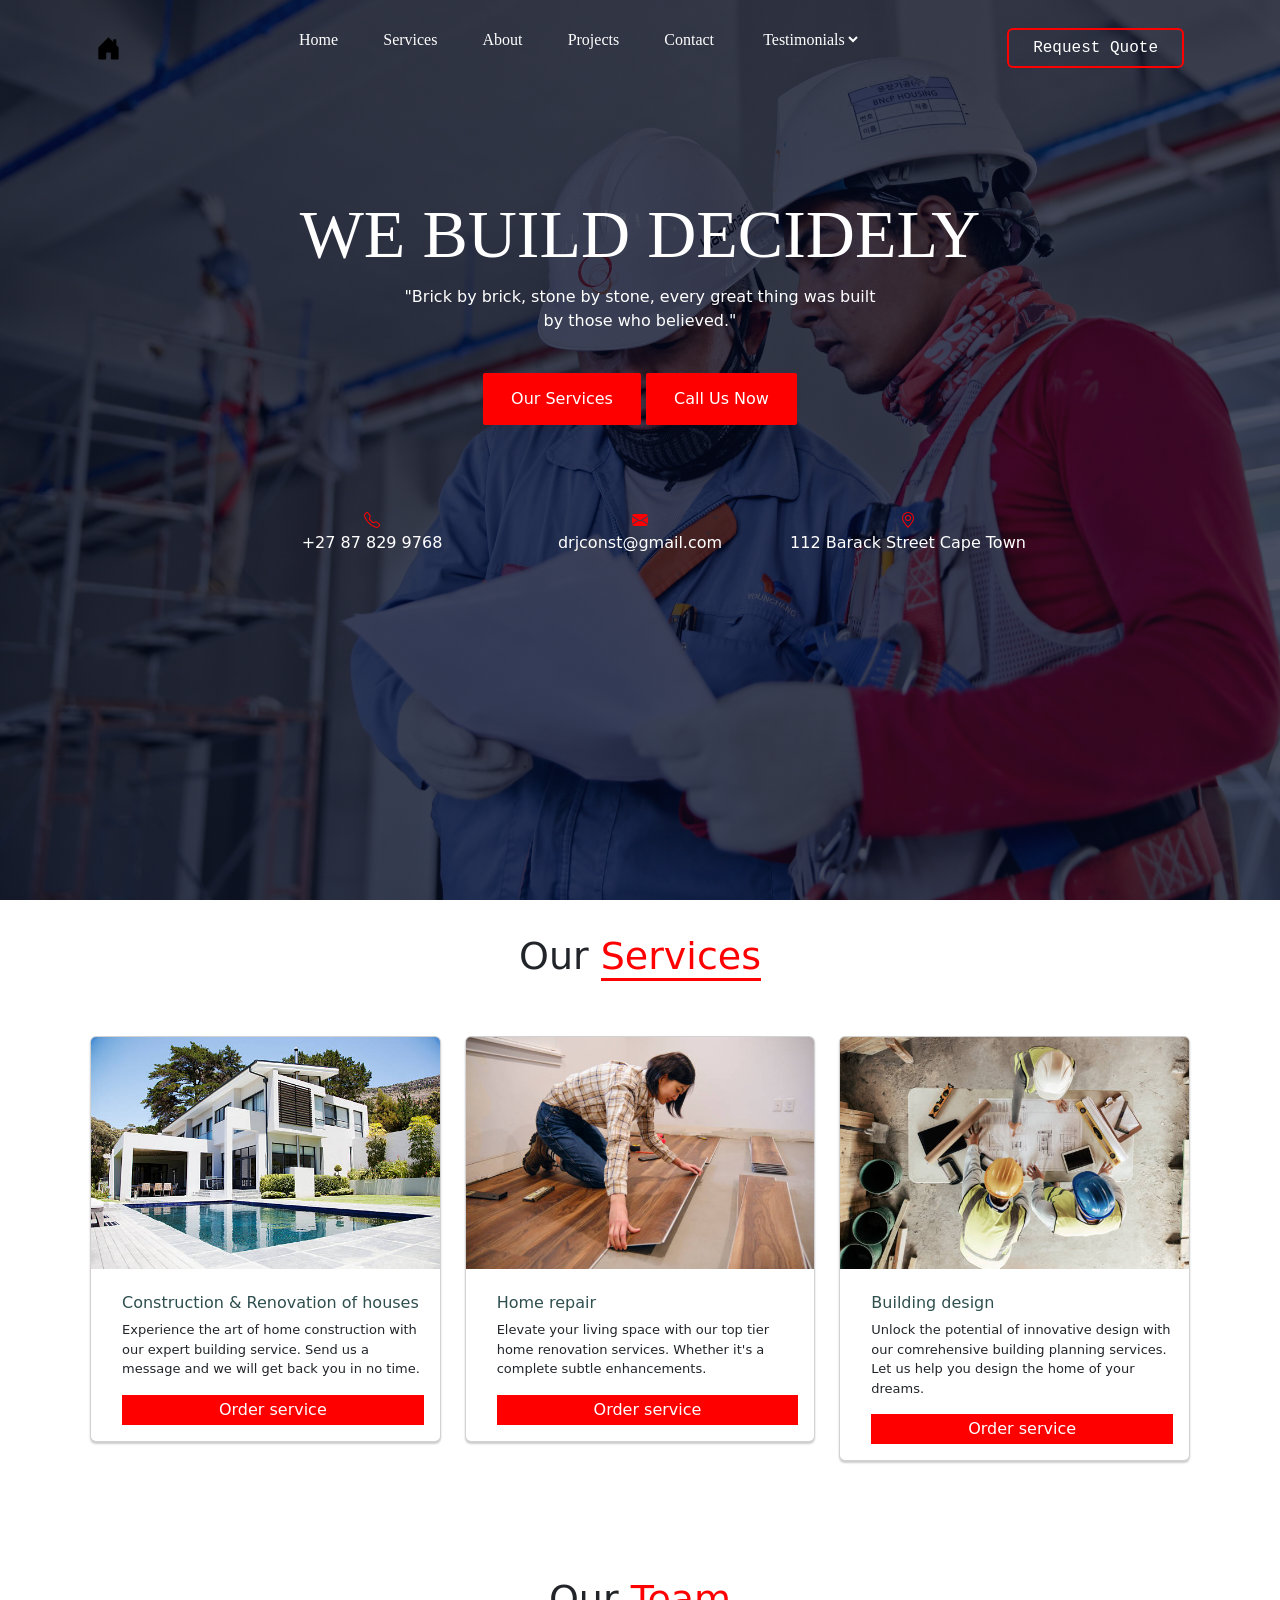
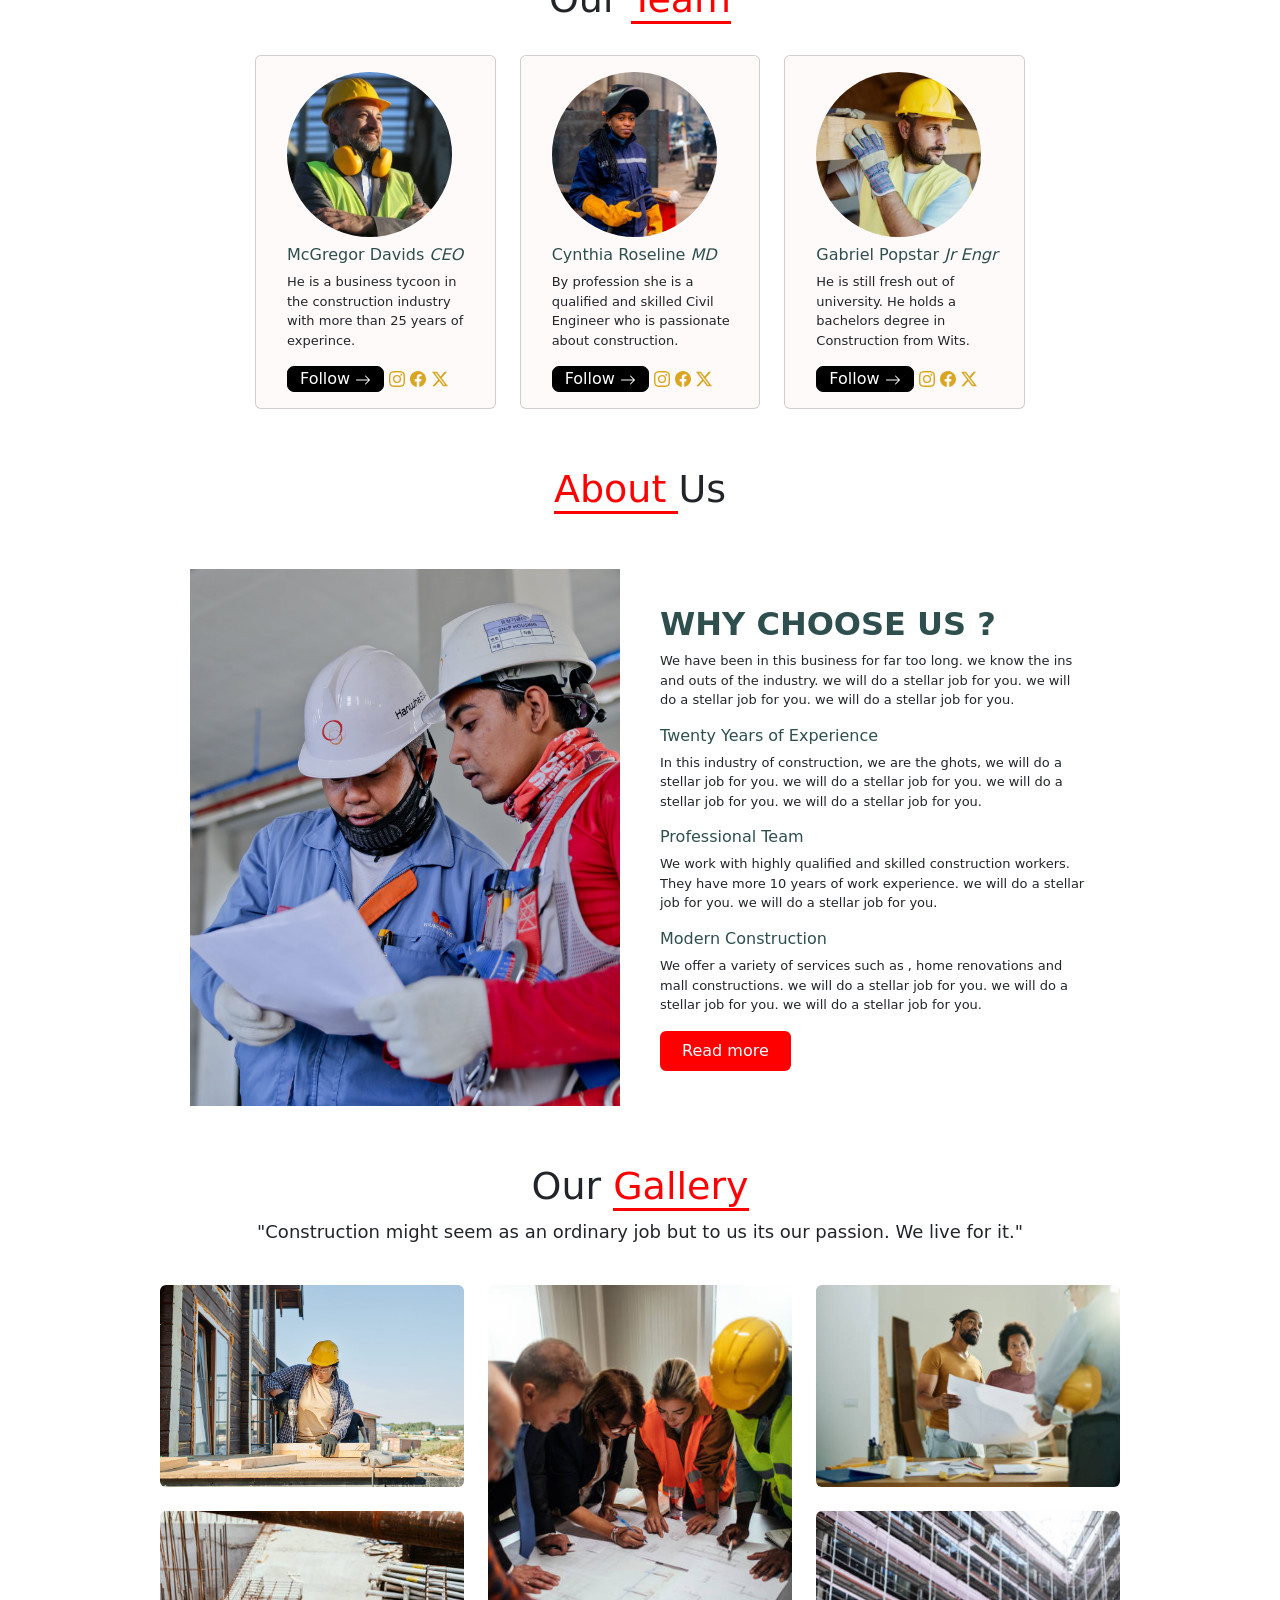
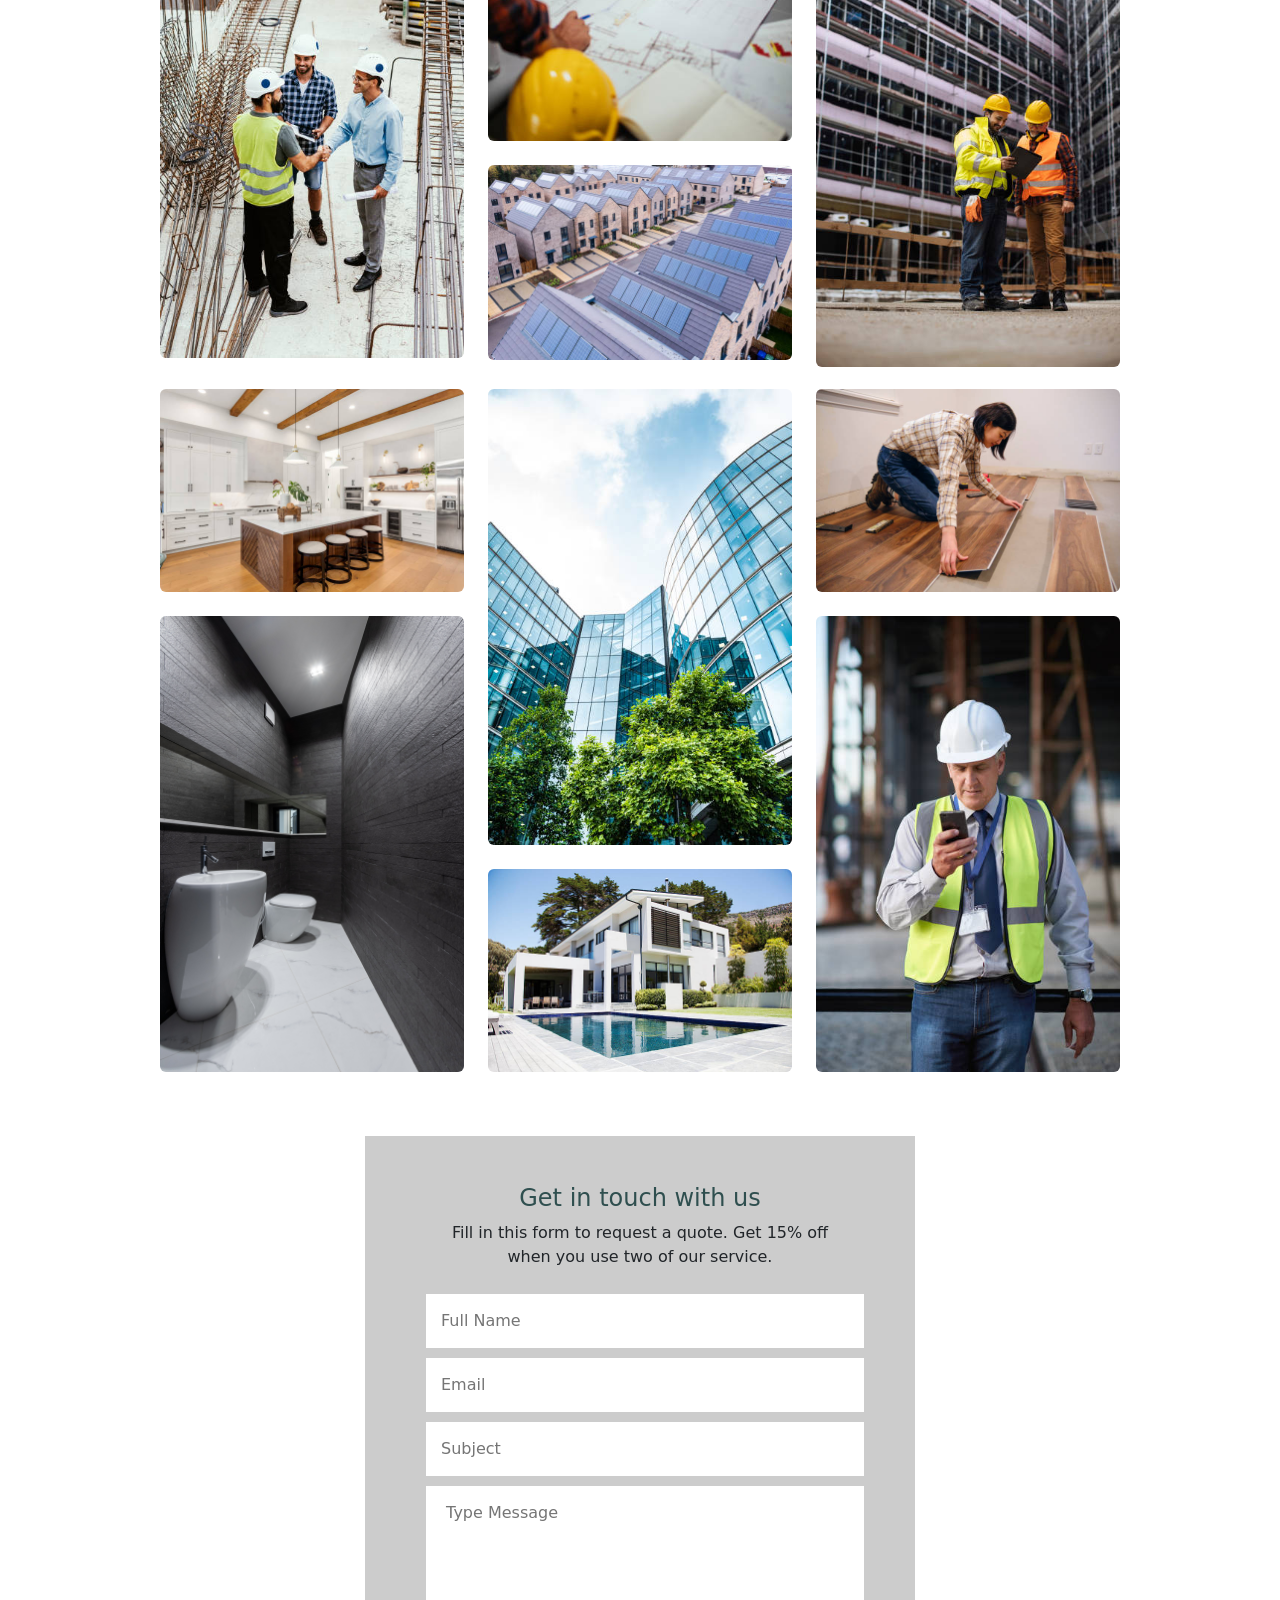
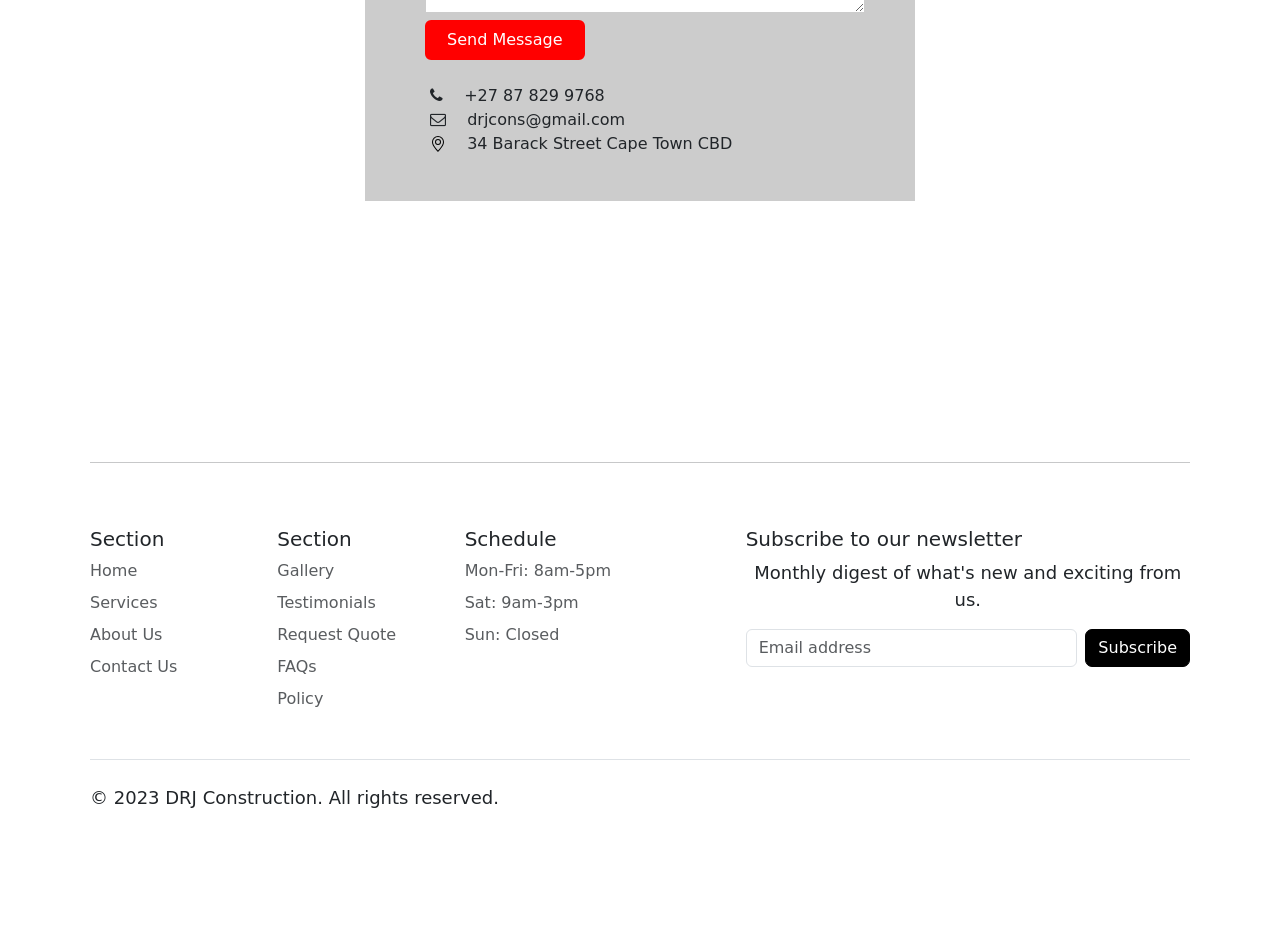
<file: index.html>
<!DOCTYPE html>
<html lang="en">
  <head>
    <meta charset="UTF-8" />
    <meta name="viewport" content="width=device-width, initial-scale=1.0" />
    <title>DRJ Construction</title>
    <link rel="stylesheet" href="https://cdn.jsdelivr.net/npm/bootstrap@5.3.0/dist/css/bootstrap.min.css">

    <link
      href="https://cdn.jsdelivr.net/npm/bootstrap@5.3.2/dist/css/bootstrap.min.css"
      rel="stylesheet"
      integrity="sha384-T3c6CoIi6uLrA9TneNEoa7RxnatzjcDSCmG1MXxSR1GAsXEV/Dwwykc2MPK8M2HN"
      crossorigin="anonymous"
    />
    <link rel="stylesheet" href="https://fonts.googleapis.com/css2?family=Material+Symbols+Outlined:opsz,wght,FILL,GRAD@24,400,0,0" />
    <link
      rel="stylesheet"
      href="https://cdnjs.cloudflare.com/ajax/libs/font-awesome/4.7.0/css/font-awesome.min.css"
    />
    <link rel="stylesheet" href="style.css" />
    
<link rel="stylesheet" href="https://fonts.googleapis.com/css2?family=Material+Symbols+Outlined:opsz,wght,FILL,GRAD@24,400,0,0" />

<link rel="preconnect" href="https://fonts.googleapis.com">
<link rel="preconnect" href="https://fonts.gstatic.com" crossorigin>
<link href="https://fonts.googleapis.com/css2?family=Inclusive+Sans:ital@1&family=Montserrat:wght@100&display=swap" rel="stylesheet">

<link rel="preconnect" href="https://fonts.googleapis.com">
<link rel="preconnect" href="https://fonts.gstatic.com" crossorigin>
<link rel="stylesheet" href="https://fonts.googleapis.com/css2?family=Material+Symbols+Outlined:opsz,wght,FILL,GRAD@24,400,0,0" />

<link rel="preconnect" href="https://fonts.googleapis.com">
<link rel="preconnect" href="https://fonts.gstatic.com" crossorigin>
<link href="https://fonts.googleapis.com/css2?family=Inclusive+Sans:ital@1&family=Montserrat:wght@100&display=swap" rel="stylesheet">

  </head>
  <body>


    <!--Hero Section Start-->
<div class="hero" id="hero">
  
    
 <div class="hero-sec">
      <!--Navbar start-->
      <div class="banner">
        <div class="navbar">
            <img src="images/house-door-fill.svg" class="logo">
            <ul>
              <li><a href="#hero">Home</a></li>
              <li><a href="#servisis">Services</a></li>
              <li><a href="#aboutt">About</a></li>
              <li><a href="ourprojects.html">Projects</a></li>
              <li><a href="#contact">Contact</a></li>

              <li><select>
                <option>Testimonials</option>
                <option>Our Team</option>
                <option>Gallery</option>
              </select></li>
            </ul>
            <button type="button" class="button">Request Quote</button>
            
        </div>
  
        
  <br><br><br><br>
  <h1>We build decidely</h1>

  <!--<h2>High Quality Guaranteed</h2>-->
  <p>
  "Brick by brick, stone by stone, every great thing was built <br>by those who believed."</p><br>
  <button type="button" class="what-we-do"><a href="#servisis">Our Services</a></button>
  <button type="button" class="quote" ><a href="#contact">Call Us Now</a></button>

  <br><br><br><br>
  <div class="container" id="contact-details"> 
    <div class="row"> 
      <div class="col align-self-start"><svg xmlns="http://www.w3.org/2000/svg" width="16" height="16" fill="currentColor" class="bi bi-telephone" viewBox="0 0 16 16"> <path d="M3.654 1.328a.678.678 0 0 0-1.015-.063L1.605 2.3c-.483.484-.661 1.169-.45 1.77a17.568 17.568 0 0 0 4.168 6.608 17.569 17.569 0 0 0 6.608 4.168c.601.211 1.286.033 1.77-.45l1.034-1.034a.678.678 0 0 0-.063-1.015l-2.307-1.794a.678.678 0 0 0-.58-.122l-2.19.547a1.745 1.745 0 0 1-1.657-.459L5.482 8.062a1.745 1.745 0 0 1-.46-1.657l.548-2.19a.678.678 0 0 0-.122-.58L3.654 1.328zM1.884.511a1.745 1.745 0 0 1 2.612.163L6.29 2.98c.329.423.445.974.315 1.494l-.547 2.19a.678.678 0 0 0 .178.643l2.457 2.457a.678.678 0 0 0 .644.178l2.189-.547a1.745 1.745 0 0 1 1.494.315l2.306 1.794c.829.645.905 1.87.163 2.611l-1.034 1.034c-.74.74-1.846 1.065-2.877.702a18.634 18.634 0 0 1-7.01-4.42 18.634 18.634 0 0 1-4.42-7.009c-.362-1.03-.037-2.137.703-2.877L1.885.511z"/> </svg>
        <br>+27 87 829 9768
      </div> 
      
      <div class="col align-self-center">
        <svg xmlns="http://www.w3.org/2000/svg" width="16" height="16" fill="currentColor" class="bi bi-envelope-fill" viewBox="0 0 16 16"> <path d="M.05 3.555A2 2 0 0 1 2 2h12a2 2 0 0 1 1.95 1.555L8 8.414.05 3.555ZM0 4.697v7.104l5.803-3.558zM6.761 8.83l-6.57 4.027A2 2 0 0 0 2 14h12a2 2 0 0 0 1.808-1.144l-6.57-4.027L8 9.586l-1.239-.757Zm3.436-.586L16 11.801V4.697l-5.803 3.546Z"/> </svg><br>
      drjconst@gmail.com
      </div> 
      <div class="col align-self-end">
        <svg xmlns="http://www.w3.org/2000/svg" width="16" height="16" fill="currentColor" class="bi bi-geo-alt" viewBox="0 0 16 16"> <path d="M12.166 8.94c-.524 1.062-1.234 2.12-1.96 3.07A31.493 31.493 0 0 1 8 14.58a31.481 31.481 0 0 1-2.206-2.57c-.726-.95-1.436-2.008-1.96-3.07C3.304 7.867 3 6.862 3 6a5 5 0 0 1 10 0c0 .862-.305 1.867-.834 2.94M8 16s6-5.686 6-10A6 6 0 0 0 2 6c0 4.314 6 10 6 10"/> <path d="M8 8a2 2 0 1 1 0-4 2 2 0 0 1 0 4m0 1a3 3 0 1 0 0-6 3 3 0 0 0 0 6"/> </svg><br>
      112 Barack Street Cape Town
      </div> 
      
    </div> 
  </div>
 </div>
 </div>
    

<!--Hero Section End-->
<!-- Inner -->
</div>
<div class="carousel-inner py-4" id="servisis">
  <!-- Single item -->
  <div class="carousel-item active">
    <div class="container">
      <h1>Our <span>Services</span></h1><br><br>
      <div class="row">
        <div class="col-lg-4">
          <div class="card" id="no-border">
            <img
              src="images/home reno.jpg"
              class="card-img-top"
              alt="Waterfall"
            />
            <div class="card-body">
              <h5 class="card-title">Construction & Renovation of houses</h5>
              <p class="card-text">
                Experience the art of home construction with our expert building service.
                Send us a message and we will get back you in no time.
              </p>
              <button type="button" class="order">Order service</button>
              
            </div>
          </div>
        </div>

        <div class="col-lg-4 d-none d-lg-block">
          <div class="card"  id="no-border">
            <img
              src="images/repair.jpg"
              class="card-img-top"
              alt="Sunset Over the Sea"
            />
            <div class="card-body">
              <h5 class="card-title">Home repair</h5>
              <p class="card-text">
                Elevate your living space with our top tier home renovation services. Whether it's a complete subtle enhancements.
              </p>
              <button type="button" class="order">Order service</button>
            </div>
          </div>
        </div>

        <div class="col-lg-4 d-none d-lg-block">
          <div class="card"  id="no-border">
            <img
              src="images/design.jpg"
              class="card-img-top"
              alt="Sunset over the Sea"
            />
            <div class="card-body">
              <h5 class="card-title">Building design</h5>
              <p class="card-text">
                Unlock the potential of innovative design with our comrehensive building planning services. 
                Let us help you design the home of your dreams.
              </p>
              <button type="button" class="order">Order service</button>
            </div>
          </div>
        </div>
      </div>
    </div>
  </div>

<!-- Inner -->
</div><br><br><br>
<!-- Carousel wrapper -->

    <!--The Company Founders Section Start-->

<section class="founders">
   <div class="wrapper">
    <div class="container">
        <h1>Our <span>Team</span></h1><br>
    <div class="row">
        <div class="col-md-4">
            <div class="card" id="card">
            <div class="card-body">
                <img src="images/McGregor1.jpg" >
                <h5 class="card-title">McGregor Davids <i>CEO</i></h5>
                <p>He is a business tycoon in the construction industry with more than 25 years of experince.</p>
                <button class="btn btn-primary add-to-cart-btn">Follow <svg xmlns="http://www.w3.org/2000/svg" width="16" height="16" fill="currentColor" class="bi bi-arrow-right" viewBox="0 0 16 16"> <path fill-rule="evenodd" d="M1 8a.5.5 0 0 1 .5-.5h11.793l-3.147-3.146a.5.5 0 0 1 .708-.708l4 4a.5.5 0 0 1 0 .708l-4 4a.5.5 0 0 1-.708-.708L13.293 8.5H1.5A.5.5 0 0 1 1 8"/> </svg></button>
                <svg xmlns="http://www.w3.org/2000/svg" width="16" height="16" fill="currentColor" class="bi bi-instagram" viewBox="0 0 16 16"> <path d="M8 0C5.829 0 5.556.01 4.703.048 3.85.088 3.269.222 2.76.42a3.917 3.917 0 0 0-1.417.923A3.927 3.927 0 0 0 .42 2.76C.222 3.268.087 3.85.048 4.7.01 5.555 0 5.827 0 8.001c0 2.172.01 2.444.048 3.297.04.852.174 1.433.372 1.942.205.526.478.972.923 1.417.444.445.89.719 1.416.923.51.198 1.09.333 1.942.372C5.555 15.99 5.827 16 8 16s2.444-.01 3.298-.048c.851-.04 1.434-.174 1.943-.372a3.916 3.916 0 0 0 1.416-.923c.445-.445.718-.891.923-1.417.197-.509.332-1.09.372-1.942C15.99 10.445 16 10.173 16 8s-.01-2.445-.048-3.299c-.04-.851-.175-1.433-.372-1.941a3.926 3.926 0 0 0-.923-1.417A3.911 3.911 0 0 0 13.24.42c-.51-.198-1.092-.333-1.943-.372C10.443.01 10.172 0 7.998 0h.003zm-.717 1.442h.718c2.136 0 2.389.007 3.232.046.78.035 1.204.166 1.486.275.373.145.64.319.92.599.28.28.453.546.598.92.11.281.24.705.275 1.485.039.843.047 1.096.047 3.231s-.008 2.389-.047 3.232c-.035.78-.166 1.203-.275 1.485a2.47 2.47 0 0 1-.599.919c-.28.28-.546.453-.92.598-.28.11-.704.24-1.485.276-.843.038-1.096.047-3.232.047s-2.39-.009-3.233-.047c-.78-.036-1.203-.166-1.485-.276a2.478 2.478 0 0 1-.92-.598 2.48 2.48 0 0 1-.6-.92c-.109-.281-.24-.705-.275-1.485-.038-.843-.046-1.096-.046-3.233 0-2.136.008-2.388.046-3.231.036-.78.166-1.204.276-1.486.145-.373.319-.64.599-.92.28-.28.546-.453.92-.598.282-.11.705-.24 1.485-.276.738-.034 1.024-.044 2.515-.045v.002zm4.988 1.328a.96.96 0 1 0 0 1.92.96.96 0 0 0 0-1.92zm-4.27 1.122a4.109 4.109 0 1 0 0 8.217 4.109 4.109 0 0 0 0-8.217zm0 1.441a2.667 2.667 0 1 1 0 5.334 2.667 2.667 0 0 1 0-5.334"/> </svg>
                <svg xmlns="http://www.w3.org/2000/svg" width="16" height="16" fill="currentColor" class="bi bi-facebook" viewBox="0 0 16 16"> <path d="M16 8.049c0-4.446-3.582-8.05-8-8.05C3.58 0-.002 3.603-.002 8.05c0 4.017 2.926 7.347 6.75 7.951v-5.625h-2.03V8.05H6.75V6.275c0-2.017 1.195-3.131 3.022-3.131.876 0 1.791.157 1.791.157v1.98h-1.009c-.993 0-1.303.621-1.303 1.258v1.51h2.218l-.354 2.326H9.25V16c3.824-.604 6.75-3.934 6.75-7.951"/> </svg>
                <svg xmlns="http://www.w3.org/2000/svg" width="16" height="16" fill="currentColor" class="bi bi-twitter-x" viewBox="0 0 16 16"> <path d="M12.6.75h2.454l-5.36 6.142L16 15.25h-4.937l-3.867-5.07-4.425 5.07H.316l5.733-6.57L0 .75h5.063l3.495 4.633L12.601.75Zm-.86 13.028h1.36L4.323 2.145H2.865l8.875 11.633Z"/> </svg>
                
            </div>
            </div>
        </div>

        <div class="col-md-4">
            <div class="card" id="card">
            <div class="card-body">
                <img src="images/Cynthia.jpg" >
                <h5 class="card-title">Cynthia Roseline <i>MD</i></h5>
                <p>By profession she is a qualified and skilled Civil Engineer who is passionate about construction.</p>
                <button class="btn btn-primary add-to-cart-btn">Follow <svg xmlns="http://www.w3.org/2000/svg" width="16" height="16" fill="currentColor" class="bi bi-arrow-right" viewBox="0 0 16 16"> <path fill-rule="evenodd" d="M1 8a.5.5 0 0 1 .5-.5h11.793l-3.147-3.146a.5.5 0 0 1 .708-.708l4 4a.5.5 0 0 1 0 .708l-4 4a.5.5 0 0 1-.708-.708L13.293 8.5H1.5A.5.5 0 0 1 1 8"/> </svg></button>
                <svg xmlns="http://www.w3.org/2000/svg" width="16" height="16" fill="currentColor" class="bi bi-instagram" viewBox="0 0 16 16"> <path d="M8 0C5.829 0 5.556.01 4.703.048 3.85.088 3.269.222 2.76.42a3.917 3.917 0 0 0-1.417.923A3.927 3.927 0 0 0 .42 2.76C.222 3.268.087 3.85.048 4.7.01 5.555 0 5.827 0 8.001c0 2.172.01 2.444.048 3.297.04.852.174 1.433.372 1.942.205.526.478.972.923 1.417.444.445.89.719 1.416.923.51.198 1.09.333 1.942.372C5.555 15.99 5.827 16 8 16s2.444-.01 3.298-.048c.851-.04 1.434-.174 1.943-.372a3.916 3.916 0 0 0 1.416-.923c.445-.445.718-.891.923-1.417.197-.509.332-1.09.372-1.942C15.99 10.445 16 10.173 16 8s-.01-2.445-.048-3.299c-.04-.851-.175-1.433-.372-1.941a3.926 3.926 0 0 0-.923-1.417A3.911 3.911 0 0 0 13.24.42c-.51-.198-1.092-.333-1.943-.372C10.443.01 10.172 0 7.998 0h.003zm-.717 1.442h.718c2.136 0 2.389.007 3.232.046.78.035 1.204.166 1.486.275.373.145.64.319.92.599.28.28.453.546.598.92.11.281.24.705.275 1.485.039.843.047 1.096.047 3.231s-.008 2.389-.047 3.232c-.035.78-.166 1.203-.275 1.485a2.47 2.47 0 0 1-.599.919c-.28.28-.546.453-.92.598-.28.11-.704.24-1.485.276-.843.038-1.096.047-3.232.047s-2.39-.009-3.233-.047c-.78-.036-1.203-.166-1.485-.276a2.478 2.478 0 0 1-.92-.598 2.48 2.48 0 0 1-.6-.92c-.109-.281-.24-.705-.275-1.485-.038-.843-.046-1.096-.046-3.233 0-2.136.008-2.388.046-3.231.036-.78.166-1.204.276-1.486.145-.373.319-.64.599-.92.28-.28.546-.453.92-.598.282-.11.705-.24 1.485-.276.738-.034 1.024-.044 2.515-.045v.002zm4.988 1.328a.96.96 0 1 0 0 1.92.96.96 0 0 0 0-1.92zm-4.27 1.122a4.109 4.109 0 1 0 0 8.217 4.109 4.109 0 0 0 0-8.217zm0 1.441a2.667 2.667 0 1 1 0 5.334 2.667 2.667 0 0 1 0-5.334"/> </svg>
                <svg xmlns="http://www.w3.org/2000/svg" width="16" height="16" fill="currentColor" class="bi bi-facebook" viewBox="0 0 16 16"> <path d="M16 8.049c0-4.446-3.582-8.05-8-8.05C3.58 0-.002 3.603-.002 8.05c0 4.017 2.926 7.347 6.75 7.951v-5.625h-2.03V8.05H6.75V6.275c0-2.017 1.195-3.131 3.022-3.131.876 0 1.791.157 1.791.157v1.98h-1.009c-.993 0-1.303.621-1.303 1.258v1.51h2.218l-.354 2.326H9.25V16c3.824-.604 6.75-3.934 6.75-7.951"/> </svg>
                <svg xmlns="http://www.w3.org/2000/svg" width="16" height="16" fill="currentColor" class="bi bi-twitter-x" viewBox="0 0 16 16"> <path d="M12.6.75h2.454l-5.36 6.142L16 15.25h-4.937l-3.867-5.07-4.425 5.07H.316l5.733-6.57L0 .75h5.063l3.495 4.633L12.601.75Zm-.86 13.028h1.36L4.323 2.145H2.865l8.875 11.633Z"/> </svg>
            </div>
            </div>
            
        </div>
            <div class="col-md-4">
                <div class="card" id="card">
                <div class="card-body">
                    <img src="images/Gabriel.jpg" >
                    <h5 class="card-title">Gabriel Popstar <i> Jr Engr</i></h5>
                    <p>He is still fresh out of university. He holds a bachelors degree in Construction from Wits.</p>
                    <button class="btn btn-primary add-to-cart-btn">Follow  <svg xmlns="http://www.w3.org/2000/svg" width="16" height="16" fill="currentColor" class="bi bi-arrow-right" viewBox="0 0 16 16"> <path fill-rule="evenodd" d="M1 8a.5.5 0 0 1 .5-.5h11.793l-3.147-3.146a.5.5 0 0 1 .708-.708l4 4a.5.5 0 0 1 0 .708l-4 4a.5.5 0 0 1-.708-.708L13.293 8.5H1.5A.5.5 0 0 1 1 8"/> </svg> </button>
                    <svg xmlns="http://www.w3.org/2000/svg" width="16" height="16" fill="currentColor" class="bi bi-instagram" viewBox="0 0 16 16"> <path d="M8 0C5.829 0 5.556.01 4.703.048 3.85.088 3.269.222 2.76.42a3.917 3.917 0 0 0-1.417.923A3.927 3.927 0 0 0 .42 2.76C.222 3.268.087 3.85.048 4.7.01 5.555 0 5.827 0 8.001c0 2.172.01 2.444.048 3.297.04.852.174 1.433.372 1.942.205.526.478.972.923 1.417.444.445.89.719 1.416.923.51.198 1.09.333 1.942.372C5.555 15.99 5.827 16 8 16s2.444-.01 3.298-.048c.851-.04 1.434-.174 1.943-.372a3.916 3.916 0 0 0 1.416-.923c.445-.445.718-.891.923-1.417.197-.509.332-1.09.372-1.942C15.99 10.445 16 10.173 16 8s-.01-2.445-.048-3.299c-.04-.851-.175-1.433-.372-1.941a3.926 3.926 0 0 0-.923-1.417A3.911 3.911 0 0 0 13.24.42c-.51-.198-1.092-.333-1.943-.372C10.443.01 10.172 0 7.998 0h.003zm-.717 1.442h.718c2.136 0 2.389.007 3.232.046.78.035 1.204.166 1.486.275.373.145.64.319.92.599.28.28.453.546.598.92.11.281.24.705.275 1.485.039.843.047 1.096.047 3.231s-.008 2.389-.047 3.232c-.035.78-.166 1.203-.275 1.485a2.47 2.47 0 0 1-.599.919c-.28.28-.546.453-.92.598-.28.11-.704.24-1.485.276-.843.038-1.096.047-3.232.047s-2.39-.009-3.233-.047c-.78-.036-1.203-.166-1.485-.276a2.478 2.478 0 0 1-.92-.598 2.48 2.48 0 0 1-.6-.92c-.109-.281-.24-.705-.275-1.485-.038-.843-.046-1.096-.046-3.233 0-2.136.008-2.388.046-3.231.036-.78.166-1.204.276-1.486.145-.373.319-.64.599-.92.28-.28.546-.453.92-.598.282-.11.705-.24 1.485-.276.738-.034 1.024-.044 2.515-.045v.002zm4.988 1.328a.96.96 0 1 0 0 1.92.96.96 0 0 0 0-1.92zm-4.27 1.122a4.109 4.109 0 1 0 0 8.217 4.109 4.109 0 0 0 0-8.217zm0 1.441a2.667 2.667 0 1 1 0 5.334 2.667 2.667 0 0 1 0-5.334"/> </svg>
                    <svg xmlns="http://www.w3.org/2000/svg" width="16" height="16" fill="currentColor" class="bi bi-facebook" viewBox="0 0 16 16"> <path d="M16 8.049c0-4.446-3.582-8.05-8-8.05C3.58 0-.002 3.603-.002 8.05c0 4.017 2.926 7.347 6.75 7.951v-5.625h-2.03V8.05H6.75V6.275c0-2.017 1.195-3.131 3.022-3.131.876 0 1.791.157 1.791.157v1.98h-1.009c-.993 0-1.303.621-1.303 1.258v1.51h2.218l-.354 2.326H9.25V16c3.824-.604 6.75-3.934 6.75-7.951"/> </svg>
                    <svg xmlns="http://www.w3.org/2000/svg" width="16" height="16" fill="currentColor" class="bi bi-twitter-x" viewBox="0 0 16 16"> <path d="M12.6.75h2.454l-5.36 6.142L16 15.25h-4.937l-3.867-5.07-4.425 5.07H.316l5.733-6.57L0 .75h5.063l3.495 4.633L12.601.75Zm-.86 13.028h1.36L4.323 2.145H2.865l8.875 11.633Z"/> </svg>
                </div>
                </div>
                </div>
        </div>
</div>

<br><br>


    <!--The Company Founders Section End-->


<secion class="aboutus" id="aboutt">
<div class="cont">
  <h1 id="heading"><span>About </span>Us</h1>
<div class="content">
   <section class="about">
       <div class="about-image"><br><br>
           <img src="images/bg2.jpg">
          
       </div>
       <div class="about-content"><br><br>
           <h1><span>Why Choose Us ?</span></h1>
        <p>We have been in this business for far too long. we know the ins and
            outs of the industry.  we will do a stellar job for you. we will do a stellar job for you.
            we will do a stellar job for you.
        </p>
        <h4>Twenty Years of Experience</h4>
       <p>In this industry of construction, we are the ghots, we will do a stellar job for you.
        we will do a stellar job for you.  we will do a stellar job for you. we will do a stellar job for you.
       </p>
       <h4>Professional Team</h4>
       <p>We work with highly qualified and skilled construction workers. They have more 10 years of work experience.
        we will do a stellar job for you. we will do a stellar job for you.
       </p>
       <h4>Modern Construction</h4>
       <p>We offer a variety of services such as , home renovations and mall constructions.
        we will do a stellar job for you. we will do a stellar job for you.  we will do a stellar job for you.
       </p>
    
       <button class="read-more">Read more</button>
       </div>
   </section>
</div>
</section>
<br><br>


<!--GALLERY START-->
<section class="gallery">
<div class="container" id="gallery">
  <h1>Our <span>Gallery</span></h1>
 <p>"Construction might seem as an ordinary job but to us its our passion. We live for it."</p><br>
  <div class="row">
      <div class="col-lg-4 col-md-12 mb-4 mb-lg-0">
        <img
          src="images/working.jpg"
          class="w-100 shadow-1-strong rounded mb-4"
    
        />
    
        <img
          src="images/handshake.jpg"
          class="w-100 shadow-1-strong rounded mb-4"
          
        />
      </div>
    
      <div class="col-lg-4 mb-4 mb-lg-0">
        <img
          src="images/teamWork.jpg"
          class="w-100 shadow-1-strong rounded mb-4"
          
        />
    
        <img
          src="images/project.jpg"
          class="w-100 shadow-1-strong rounded mb-4"
         
        />
      </div>
    
      <div class="col-lg-4 mb-4 mb-lg-0">
        <img
          src="images/planning.jpg"
          class="w-100 shadow-1-strong rounded mb-4"
          
        />
    
        <img
          src="images/2 workers.jpg"
          class="w-100 shadow-1-strong rounded mb-4"
         
        />
        
      </div>
     
    </div>
    
</div>
<div class="container" id="nd-gallery">
  <div class="row">
      <div class="col-lg-4 col-md-12 mb-4 mb-lg-0">
        <img
          src="images/interior.jpg"
          class="w-100 shadow-1-strong rounded mb-4"
         
        />
    
        <img
          src="images/bath.jpg"
          class="w-100 shadow-1-strong rounded mb-4"
          
        />
      </div>
    
      <div class="col-lg-4 mb-4 mb-lg-0">
        <img
          src="images/building1.jpg"
          class="w-100 shadow-1-strong rounded mb-4"
          
        />
    
        <img
          src="images/home reno.jpg"
          class="w-100 shadow-1-strong rounded mb-4"
       
        />
      </div>
    
      <div class="col-lg-4 mb-4 mb-lg-0">
        <img
          src="images/repair.jpg"
          class="w-100 shadow-1-strong rounded mb-4"
          
        />
    
        <img
          src="images/Founder.jpg"
          class="w-100 shadow-1-strong rounded mb-4"
         
        />
        
      </div>
    </div>
</div>
</div>
</section>
<!--GALLERY END-->
<div class="contact-us" id="contact">
  <div class="details">
    <div class="row">
      <form action=""><br><br>
        <h2>Get in touch with us</h2>
        <p>Fill in this form to request a quote. Get 15% off <br>when you use two of our service.</p>
        <input type="text" placeholder="Full Name"required><br>
        <input type="emal" placeholder="Email"required><br>
        <input type="text" placeholder="Subject"required><br>
        <textarea rows="4" placeholder=" Type Message" required></textarea><br>
        <button class="btn-hero">Send Message</button><br><br>
    </form>
    <br>
    <div class="icons">
      <div>
      <i class="fa fa-phone" aria-hidden="true"></i>      <span>X</span>       +27 87 829 9768<br>
      <i class="fa fa-envelope-o" aria-hidden="true"></i>      <span>X</span>    drjcons@gmail.com<br>
      <svg xmlns="http://www.w3.org/2000/svg" width="16" height="16" fill="currentColor" class="bi bi-geo-alt" viewBox="0 0 16 16"> <path d="M12.166 8.94c-.524 1.062-1.234 2.12-1.96 3.07A31.493 31.493 0 0 1 8 14.58a31.481 31.481 0 0 1-2.206-2.57c-.726-.95-1.436-2.008-1.96-3.07C3.304 7.867 3 6.862 3 6a5 5 0 0 1 10 0c0 .862-.305 1.867-.834 2.94M8 16s6-5.686 6-10A6 6 0 0 0 2 6c0 4.314 6 10 6 10"/> <path d="M8 8a2 2 0 1 1 0-4 2 2 0 0 1 0 4m0 1a3 3 0 1 0 0-6 3 3 0 0 0 0 6"/> </svg>       <span>X</span>     34 Barack Street Cape Town CBD
      <div>
    
       
    </div>
    </div>
     </div></div>
  </div>
</div>


<div class="b-example-divider"></div>


<div class="container">
  <hr>
  <footer class="py-5">
    <div class="row">
      <div class="col-6 col-md-2 mb-3">
        <h5>Section</h5>
        <ul class="nav flex-column">
          <li class="nav-item mb-2"><a href="#" class="nav-link p-0 text-body-secondary">Home</a></li>
          <li class="nav-item mb-2"><a href="#" class="nav-link p-0 text-body-secondary">Services</a></li>
          <li class="nav-item mb-2"><a href="#" class="nav-link p-0 text-body-secondary">About Us</a></li>
          <li class="nav-item mb-2"><a href="#" class="nav-link p-0 text-body-secondary">Contact Us</a></li>

        </ul>
      </div>

      <div class="col-6 col-md-2 mb-3">
        <h5>Section</h5>
        <ul class="nav flex-column">
          <li class="nav-item mb-2"><a href="#" class="nav-link p-0 text-body-secondary">Gallery</a></li>
          <li class="nav-item mb-2"><a href="#" class="nav-link p-0 text-body-secondary">Testimonials</a></li>
          <li class="nav-item mb-2"><a href="#" class="nav-link p-0 text-body-secondary">Request Quote</a></li>
          <li class="nav-item mb-2"><a href="#" class="nav-link p-0 text-body-secondary">FAQs</a></li>
          <li class="nav-item mb-2"><a href="#" class="nav-link p-0 text-body-secondary">Policy</a></li>
        </ul>
      </div>

      <div class="col-6 col-md-2 mb-3">
        <h5>Schedule</h5>
        <ul class="nav flex-column">
          <li class="nav-item mb-2"><a href="#" class="nav-link p-0 text-body-secondary">Mon-Fri: 8am-5pm</a></li>
          <li class="nav-item mb-2"><a href="#" class="nav-link p-0 text-body-secondary">Sat: 9am-3pm</a></li>
          <li class="nav-item mb-2"><a href="#" class="nav-link p-0 text-body-secondary">Sun: Closed</a></li>
        </ul>
      </div>

      <div class="col-md-5 offset-md-1 mb-3">
        <form>
          <h5>Subscribe to our newsletter</h5>
          <p>Monthly digest of what's new and exciting from us.</p>
          <div class="d-flex flex-column flex-sm-row w-100 gap-2">
            <label for="newsletter1" class="visually-hidden">Email address</label>
            <input id="newsletter1" type="text" class="form-control" placeholder="Email address">
            <button class="btn btn-primary" type="button">Subscribe</button>
          </div>
        </form>
      </div>
    </div>

    <div class="d-flex flex-column flex-sm-row justify-content-between py-4 my-4 border-top">
      <p>&copy; 2023 DRJ Construction. All rights reserved.</p>
      <ul class="list-unstyled d-flex">
        <li class="ms-3"><a class="link-body-emphasis" href="#"><svg class="bi" width="24" height="24"><use xlink:href="#twitter"/></svg></a></li>
        <li class="ms-3"><a class="link-body-emphasis" href="#"><svg class="bi" width="24" height="24"><use xlink:href="#instagram"/></svg></a></li>
        <li class="ms-3"><a class="link-body-emphasis" href="#"><svg class="bi" width="24" height="24"><use xlink:href="#facebook"/></svg></a></li>
      </ul>
    </div>
  </footer>
</div>



<script src="script.js"></script>
</body>
</html>
</file>
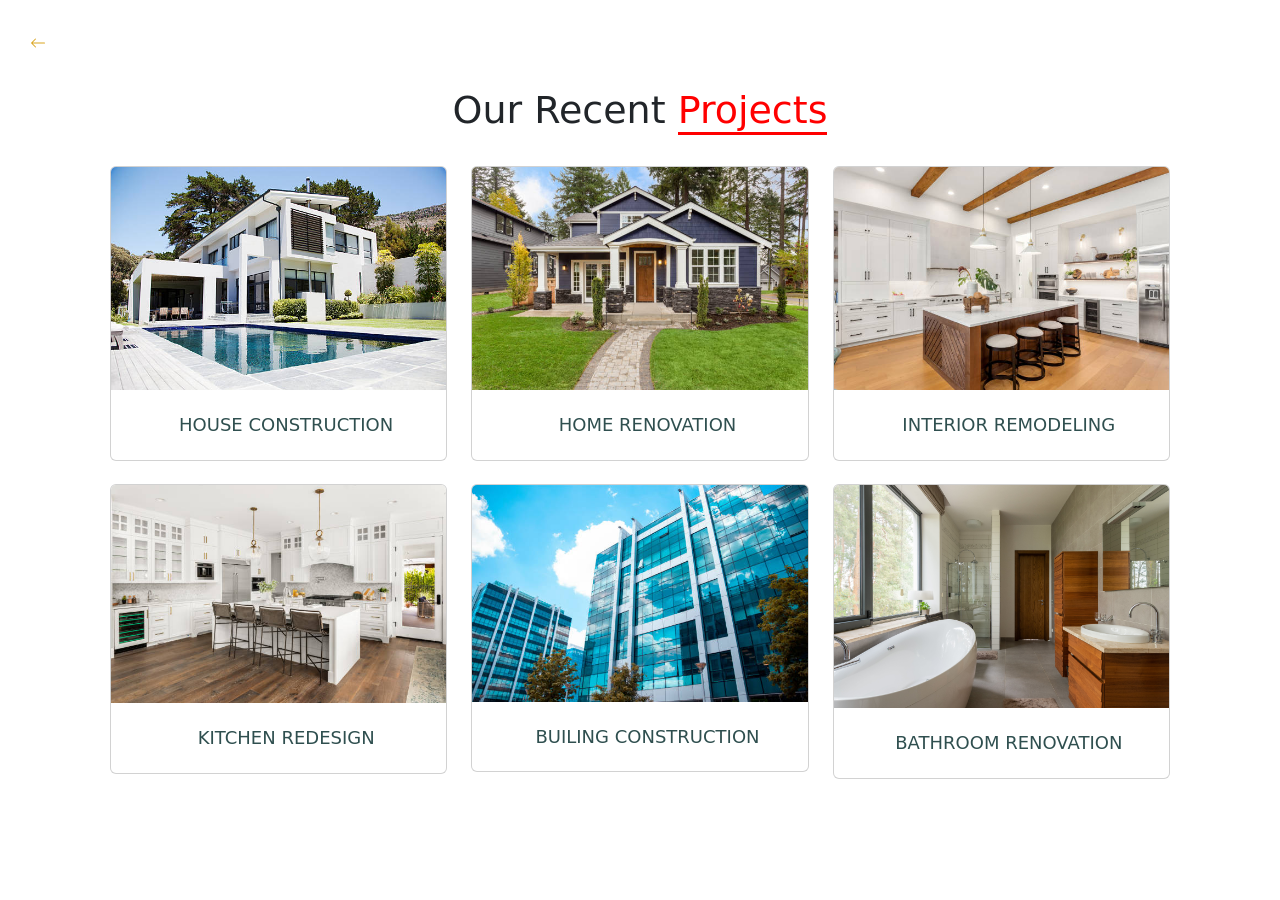
<file: ourprojects.html>
<!DOCTYPE html>
<html lang="en">
  <head>
    <meta charset="UTF-8" />
    <meta name="viewport" content="width=device-width, initial-scale=1.0" />
    <title>DRJ Construction</title>
    <link rel="stylesheet" href="https://cdn.jsdelivr.net/npm/bootstrap@5.3.0/dist/css/bootstrap.min.css">

    <link
      href="https://cdn.jsdelivr.net/npm/bootstrap@5.3.2/dist/css/bootstrap.min.css"
      rel="stylesheet"
      integrity="sha384-T3c6CoIi6uLrA9TneNEoa7RxnatzjcDSCmG1MXxSR1GAsXEV/Dwwykc2MPK8M2HN"
      crossorigin="anonymous"
    />
    <link
      rel="stylesheet"
      href="https://cdnjs.cloudflare.com/ajax/libs/font-awesome/4.7.0/css/font-awesome.min.css"
    />
    <link rel="stylesheet" href="style.css" />
  
</head>

<div class="header">

  

<svg xmlns="http://www.w3.org/2000/svg" width="16" height="16" fill="currentColor" class="bi bi-arrow-left" viewBox="0 0 16 16"  onclick="goBack()"> <path fill-rule="evenodd" d="M15 8a.5.5 0 0 0-.5-.5H2.707l3.147-3.146a.5.5 0 1 0-.708-.708l-4 4a.5.5 0 0 0 0 .708l4 4a.5.5 0 0 0 .708-.708L2.707 8.5H14.5A.5.5 0 0 0 15 8"/> </svg>


</div>

<!-- Carousel wrapper -->
<div
  id="carouselMultiItemExample"
  class="carousel slide carousel-dark text-center"
  data-mdb-ride="carousel"
>
  <!-- Controls -->
  <div class="d-flex justify-content-center mb-4">
    
  <!-- Inner -->
  <div class="carousel-inner py-4">
    <!-- Single item -->
    <div class="carousel-item active">
      <div class="container" id="projects-width">
        <h1>Our Recent <span>Projects</span></h1><br>
        <div class="row">
          <div class="col-lg-4">
            <div class="card">
              <img
                src="images/home reno.jpg"
                class="card-img-top"
                alt="Waterfall"
              />
              <div class="card-body">
                <h5 class="card-title"id="h5">House Construction</h5>
              </div>
            </div>
          </div>

          <div class="col-lg-4 d-none d-lg-block">
            <div class="card">
              <img
                src="images/homw1.jpg"
                class="card-img-top"
                alt="Sunset Over the Sea"
              />
              <div class="card-body">
                <h5 class="card-title"id="h5">Home Renovation</h5>
              </div>
            </div>
          </div>

          <div class="col-lg-4 d-none d-lg-block">
            <div class="card">
              <img
                src="images/interior.jpg"
                class="card-img-top"
                alt="Sunset over the Sea"
              />
              <div class="card-body">
                <h5 class="card-title"id="h5">Interior Remodeling</h5>
              </div>
            </div>
          </div><br>
          
        </div>
      </div>
    </div>
  </div>
  <!-- Inner -->
</div>
<div class="carousel-item active" id="second">
  <div class="container" id="projects-width">
    <div class="row">
      <div class="col-lg-4">
        <div class="card">
          <img
            src="images/interio1.jpg"
            class="card-img-top"
            alt="Waterfall"
          />
          <div class="card-body">
            <h5 class="card-title"id="h5">Kitchen ReDesign</h5>
          </div>
        </div>
      </div>

      <div class="col-lg-4 d-none d-lg-block">
        <div class="card">
          <img
            src="images/del.jpg"
            class="card-img-top"
            alt="Sunset Over the Sea"
          />
          <div class="card-body">
            <h5 class="card-title" id="h5">Builing Construction</h5>
        </div>
      </div>
      </div>

      <div class="col-lg-4 d-none d-lg-block">
        <div class="card">
          <img
            src="images/bath1.jpg"
            class="card-img-top"
            alt="Sunset over the Sea"
          />
          <div class="card-body">
            <h5 class="card-title" id="h5">Bathroom Renovation</h5>
        </div>
      </div>
    </div>
  </div>
</div>


</div>
<!-- Inner -->
</div>
<!-- Carousel wrapper -->




<script>
function goBack(){
  window.history.back();
}
</script>
</body>
</html>
</file>
<file: style.css>
/* GALLERY AND EVENTS */
*{
    cursor: pointer;
}
.material-symbols-outlined {
    font-variation-settings:
    'FILL' 0,
    'wght' 400,
    'GRAD' 0,
    'opsz' 24
}  
.banner img{
    width: 25px;
    color: #ff0000;
}
.navbar{
    width: 85%;
    margin:auto;
    padding:28px 0;
    display: flex;
    align-items: center;
    justify-content: space-between;
    cursor: pointer;
    
}
.logo{
    width: 120px;
    cursor: pointer;
}
.navbar ul li{
    list-style: none;
    display: inline-block;
    margin: 0 20px;
    position: relative;
    font-family: "roxie rossa";

}
.navbar ul li a{
    text-decoration: none;
    color:white;
    transform: uppercase;

}
.navbar ul li::after{

    content: '';
    height:3px;
    width: 0%;
    background:red;
    position: absolute;
    left: 0;
    bottom:-2px;
    transition: 0.5s;
    cursor:pointer;
}
.navbar ul li:hover::after{
    width:100%;
}
.button{
    padding:6px 24px;
    border:2px solid #ff0000;
    background: transparent;
    border-radius: 6px;
    cursor:pointer;
    color: #fff;
    font-family: monospace;
}
.button:active{
    transform: scale(0.98);
}
select{
    background:transparent;
    color: #fff;
    border: none;
}
option{
    color:black;
}

.hero-sec h1{
    font-size: 68px;
    line-height: 85px;
    font-weight: 500;
    text-transform: uppercase;
    font-family: "Dancing Script", cursive;
    transition: 0.5s;
}
.hero-sec h1:hover{
	-webkit-text-stroke:2px #fff;
	color:transparent;
	
}
.hero-sec h2{
    font-size: 28px;
    text-transform: uppercase;
    color:white;
}
.what-we-do{
    padding:12px 26px;
    border:2px solid #ff0000;
    background:#ff0000;
    border-radius: 2px;
    cursor:pointer;
    color: white;
}
.what-we-do a{
    color: white;
    text-decoration: none;
}
.what-we-do:hover{
    background-color: transparent;
    color: #fff;
    border: 2px solid #ff0000;
}

.quote{
    padding:12px 26px;
    border:2px solid #ff0000;
    background:#ff0000;
    border-radius: 2px;
    cursor:pointer;
    color: white;
}
.quote:hover{
    background-color: darkred;
    border: 2px solid darkred;
}
.quote a{
    color: white;
    text-decoration: none;
}
#contact-details{
    width: 820px;
}
.hero-sec svg{
    color: red;
}
/*Hero section end*/
#gallery{
    width: 1000px;
}
#card{
    background-color:snow;
}
#nd-gallery{
    margin-top:-22px;
    width: 1000px;
}
.hero{
    background-image: linear-gradient(rgba(4,9,30,0.7),rgba(4,9,30,0.7)),url(images/bg1.jpg);
    background-position: center;
    background-size: cover;
    background-repeat: no-repeat;
    color: white;
    text-align: center;
    width: 100%;
    min-height: 100vh;
  }
.container p{
    text-align: center;
    font-size: 18px;
  }
  .container h1{
    text-align: center;
    font-size: 38px;
  }
  .container span{
    color:#ff0000;
    border-bottom: 3px solid#ff0000;

  }
  .order:hover{
    background-color: darkred;
    border: 2px solid darkred;
  }
  .container{
    width: 900px;
  }
.content{
    display: flex;
    text-align: left;
    width: 100%;
    align-items: center;

}
.columns{
    display: flex;
}

.about{
    display: flex;
    justify-content: space-between;
    align-items: center;
    flex-wrap: wrap;

}

.about-image{
    flex:1;
    margin-right:40px;
    overflow: hidden;
}
.about-image img{
    max-width: 100%;
    height:auto;
    display: block;


}

.about-content{
    flex:1;
    padding: 0px;
}
.about-content h1{
    font-size: 32px;
    text-transform: uppercase;
    font-weight: 800;
   
}
.read-more{
    padding:6px 20px;
    border:2px solid #ff0000;
    background:#ff0000;
    border-radius: 6px;
    cursor:pointer;
    color: white;
}
.read-more:hover{
    background-color: darkred;
    border: 2px solid darkred;
}
span{
    color:darkslategrey;
}

.about-content p{
    font-size: 13px;
}
h2{
    font-size: 24px;
    color:darkslategrey;
}
h4{
    font-size: 16px;
    color:darkslategrey;
}
/*Founders Section*/
.card-body img{
    border-radius: 50%;
    width: 165px;
    
}
.card-body{
    margin-left: 15px;
}
.card-body h5{
    font-size: 16px;
    margin-top: 8px;
    color:darkslategrey
}
.btn{
    background-color: black;
    color: #fff;
    border: 1px solid black;
    border-radius: 7px;
    padding: 0px 12px;
}
.card-body p{
    text-align: left;
    font-size: 13px;
}
.wrapper{
    width: 100%;
    align-items: center;

}
.wrapper{
    width:900px;
    margin:0 auto;

}
.wrapper{
    justify-content: space-between;
    align-items: center;
    flex-wrap: wrap;
}
.container{
    width:90%;
    margin:0 auto;
    padding:10px 20px;
}
.show-more{
    background-color: #ff0000;
    color: #fff;
    padding: 0px 18px;
}
/*our services*/
#services img{
    border-radius: 0px;
    width: 165px;
    text-align: center;
    align-self: center;
   
}
#services{
    margin-left: 0px;
}
.services img{
    border-radius: 0px;
    width: 210px;
    margin-left: 0px;
}
#serv{
    margin-left: 0px;
}
.order{
    width: 100%;
    background-color: #ff0000;
    color: #fff;
    border: 2px solid #ff0000;

}
#no-border{
    box-shadow: 0px 2px 2px 0px rgba(0,0,0,0.2);
}

/*Our Projects*/
#h5{
    font-size:18px;
    text-transform: uppercase;
    padding:0px;
}
.close{
    text-decoration: none;
    border: none;
}

#second{
    margin-top: -45px;
}
#projects-width{
    width: 1100px;
}
.header{
    margin: 0;
    padding: 0;
    align-items: end;
    text-align: left;
    margin-left: 30px;
    margin-top: 30px;
}
#heading span{
    color:#ff0000;
    border-bottom: 3px solid#ff0000;
}
#heading{
    font-size: 38px;
    text-align: center;
}

svg{
    color: goldenrod;
    font-size: 40px;
}
.aboutus{
    background-color: black ;
}
.btn svg{
    color:#fff
}
.contact-us{
    text-align: center;
    width: 100%;
    min-height: 100vh;
    background-color: transparent;    

}
.details{
    width: 100%;
    max-width: 550px;
    background: #ccc;
    margin: 40px 30px 70px;
    margin: 100px auto 20px;
    text-align: left;
    margin-top: 30px;
    margin-bottom: 30px;
}
.contact-us form input, textarea{
    padding: 10px;
    margin-left: 60px;
    width: 80%;
    padding: 15px;
    margin-top: 8px;
    outline: none;
    border: 1px solid #ccc;
    cursor: pointer;
}
.btn-hero{
    margin-left: 60px;
    padding:6px 20px;
    border:2px solid #ff0000;
    background:#ff0000;
    border-radius: 6px;
    cursor:pointer;
    color: white;
}
.btn-hero:hover{
    background-color: darkred;
    border: 2px solid darkred;
}
.contact-us h2{
    text-align: center;
    
}
.details p{
     text-align: center;
}
.icons{
    display: flex;
}
.icons{
    margin-left: 65px;
    margin-bottom: 45px;
}
.icons span{
    visibility: hidden;
}
.icons svg{
    color: black;
    width: 22pxs;
}


/*Modal*/
</file>
